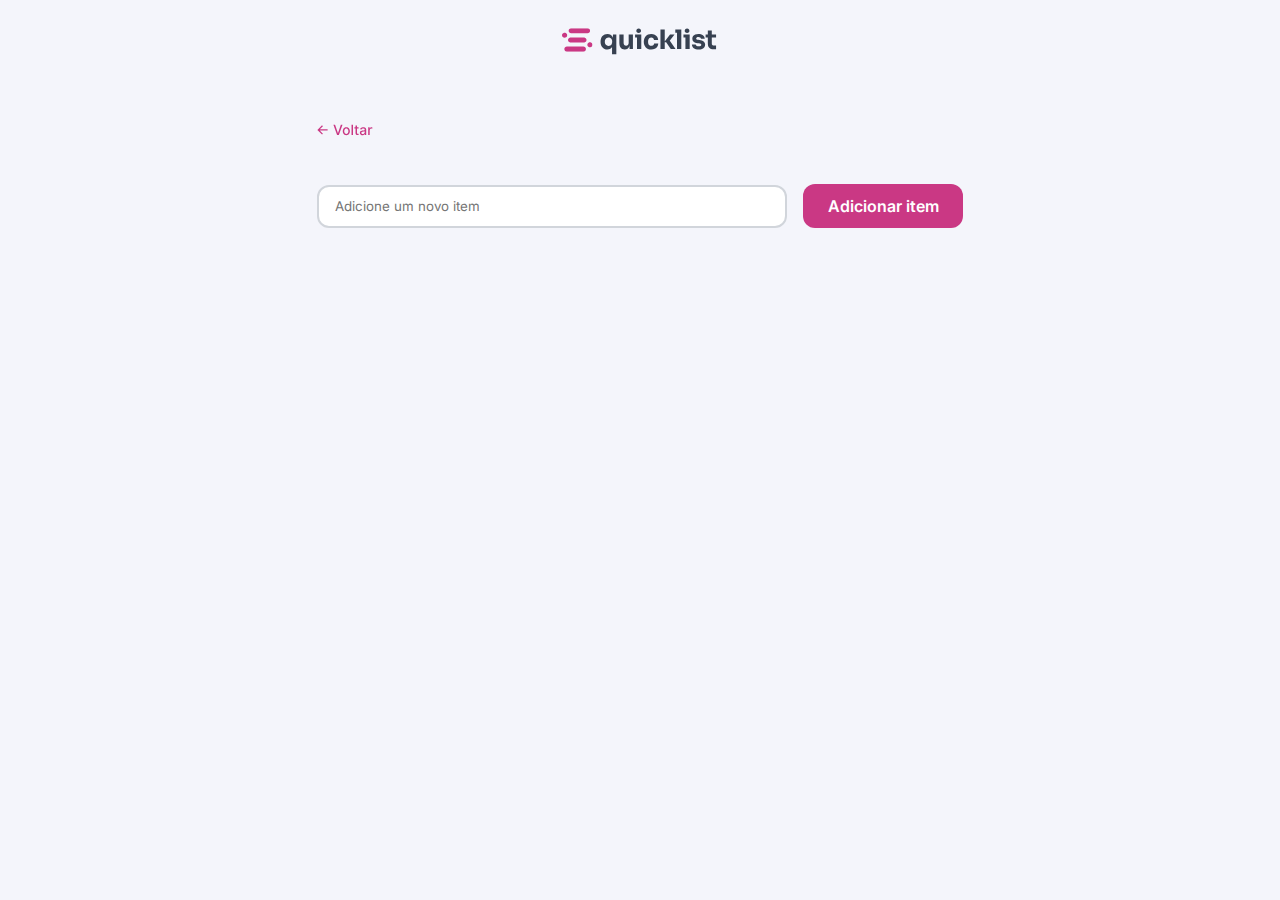
<file: index.html>
<!DOCTYPE html>
<html lang="pt-BR">

<head>
    <meta charset="UTF-8">
    <meta name="viewport" content="width=device-width, initial-scale=1.0">
    <title>Quicklist</title>

    <link rel="preconnect" href="https://fonts.googleapis.com">
    <link rel="preconnect" href="https://fonts.gstatic.com" crossorigin>
    <link
        href="https://fonts.googleapis.com/css2?family=Inter:ital,opsz,wght@0,14..32,100..900;1,14..32,100..900&display=swap"
        rel="stylesheet">

    <link rel="stylesheet" href="/css/index.css">
</head>

<body>
    <header>
        <img src="/public/image/logo.svg" alt="">
    </header>

    <main>
        <div id="main-container">

            <div id="back-and-title">
                <a href="./pages/home.html"><img src="/public/image/link button.svg" alt="Voltar"></a>


                <h2 id="quicklist-name"></h2>
            </div>

            <div class="input-and-add-item">
                <input id="input-item" class="default-input" placeholder="Adicione um novo item">
                <button id="add-btn">Adicionar item</button>
            </div>

            <div class="list">
            </div>

            <div class="remove-message">
                <div class="icon-and-message">
                    <img src="/public/image/warning-circle-filled.svg" alt="">
                    <span>O item foi removido da lista</span>
                </div>

                <div class="remove-message-btn">
                    <button id="remove-notification-btn"><img src="./public/image/Icon.svg" alt=""></button>
                </div>
            </div>
        </div>
        </div>
    </main>

</body>
<script src="./js/script.js"></script>

</html>
</file>
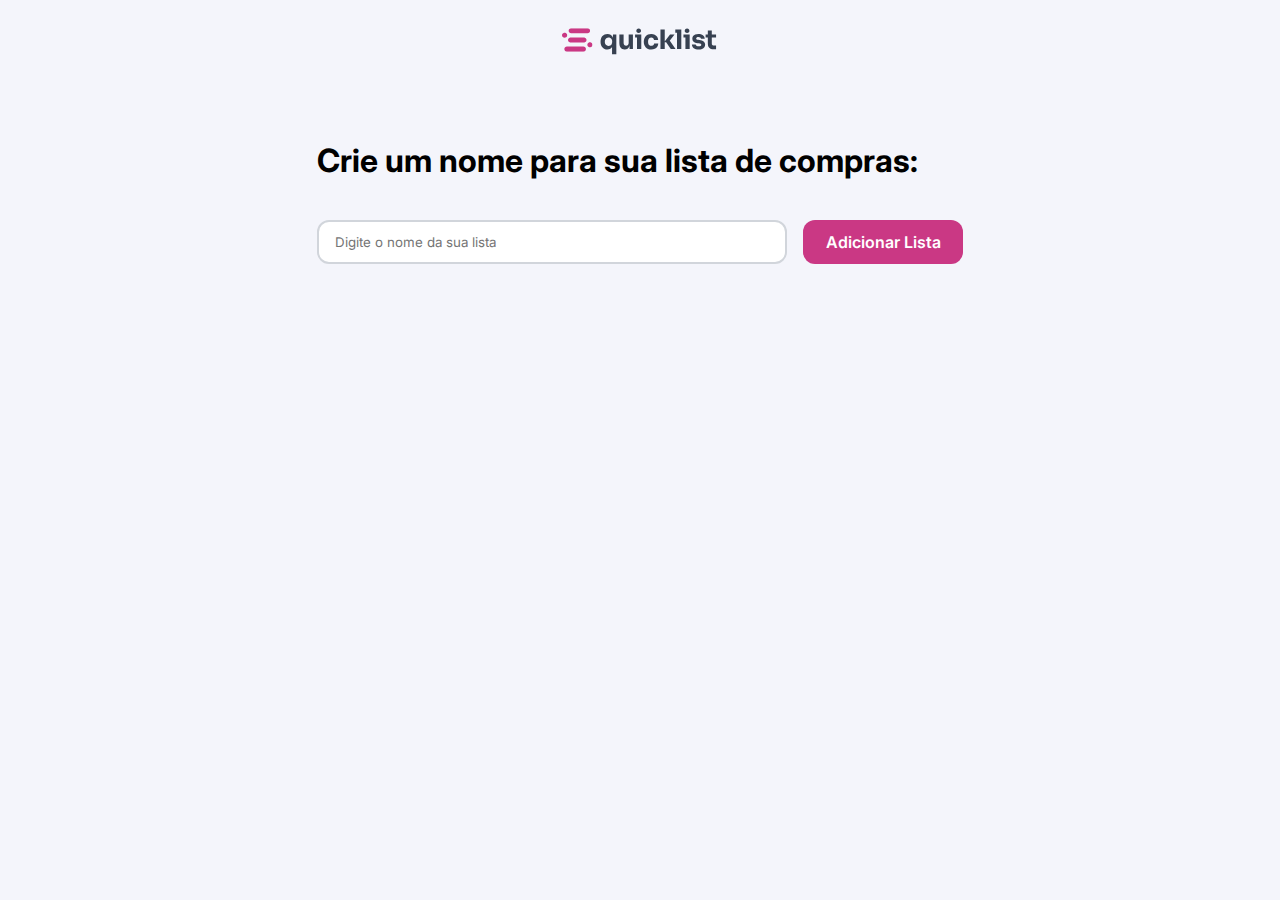
<file: pages/home.html>
<!DOCTYPE html>
<html lang="pt-BR">

<head>
    <meta charset="UTF-8">
    <meta name="viewport" content="width=device-width, initial-scale=1.0">
    <title>Página Inicial | Quicklist</title>

    <link rel="preconnect" href="https://fonts.googleapis.com">
    <link rel="preconnect" href="https://fonts.gstatic.com" crossorigin>
    <link
        href="https://fonts.googleapis.com/css2?family=Inter:ital,opsz,wght@0,14..32,100..900;1,14..32,100..900&display=swap"
        rel="stylesheet">

    <link rel="stylesheet" href="/css/index.css">
</head>

<body>
    <header>
        <img src="/public/image/logo.svg" alt="">
    </header>

    <div class="container">
        <div class="sub-container">
            <div id="title">
                <h1>Crie um nome para sua lista de compras:</h1>
            </div>

            <div class="input-listname-and-btn">
                <input type="text" class="default-input" id="input-listname" placeholder="Digite o nome da sua lista">
                <button id="add-list-btn">Adicionar Lista</button>
            </div>
        </div>
    </div>
</body>

<script>
    const addListBtn = document.getElementById('add-list-btn')
    const listnameInput = document.getElementById('input-listname')

    addListBtn.addEventListener('click', () => {
        const listname = listnameInput.value.trim()

        if (listname !== "") {
        localStorage.setItem("listName", listname)
        window.location.href = "../index.html";
        }
    })
</script>

</html>
</file>
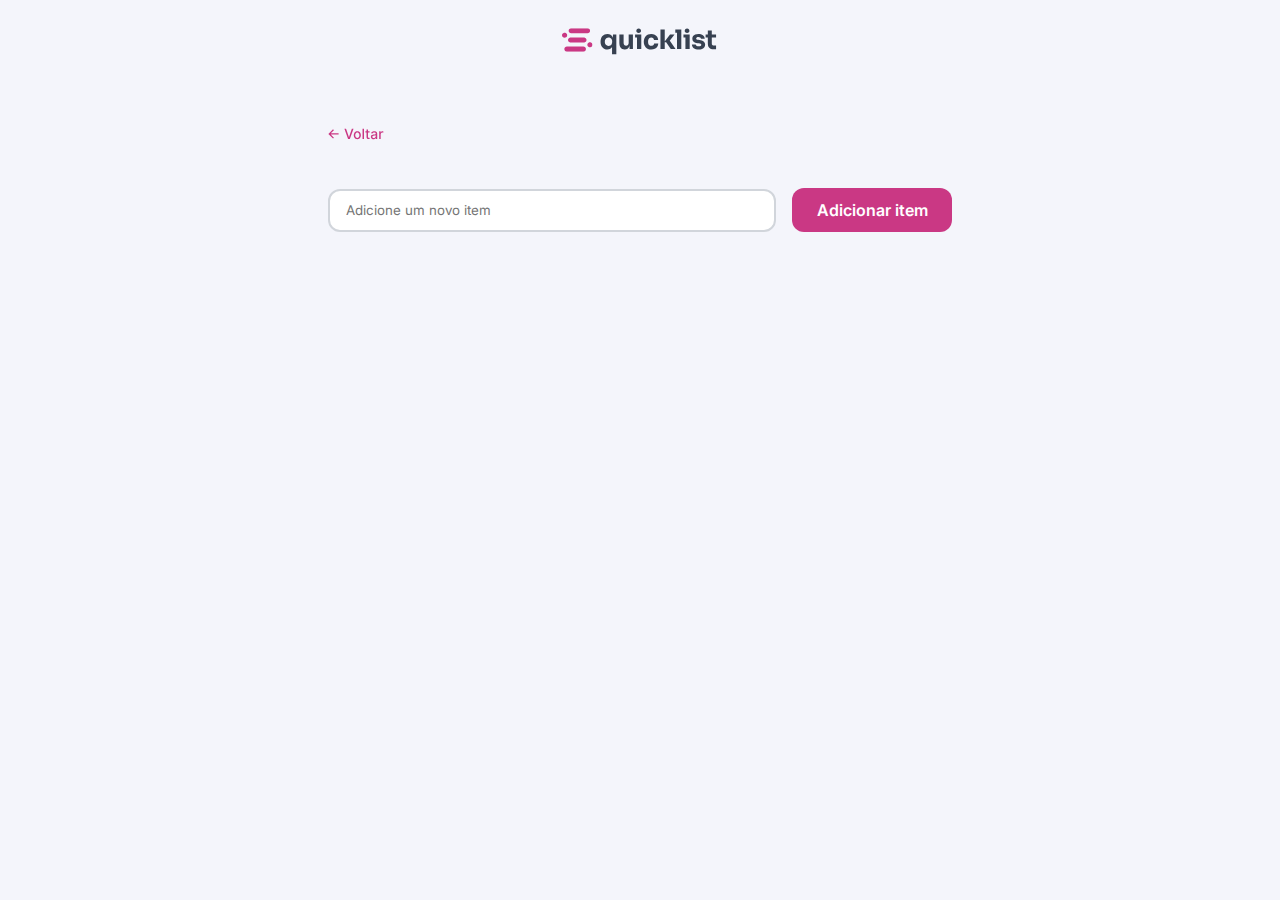
<file: pages/list.html>
<!DOCTYPE html>
<html lang="pt-BR">

<head>
    <meta charset="UTF-8">
    <meta name="viewport" content="width=device-width, initial-scale=1.0">
    <link rel="icon" href="../public/icon/quicklist-icon.svg" type="svg-icon">
    <title id="list-title"></title>

    <link rel="preconnect" href="https://fonts.googleapis.com">
    <link rel="preconnect" href="https://fonts.gstatic.com" crossorigin>
    <link
        href="https://fonts.googleapis.com/css2?family=Inter:ital,opsz,wght@0,14..32,100..900;1,14..32,100..900&display=swap"
        rel="stylesheet">

    <link rel="stylesheet" href="../public/css/index.css">
</head>

<body>
    <header>
        <a href="../index.html"><img src="../public/image/logo.svg" alt=""></a>
    </header>

    <main>
        <div id="main-container">

            <div id="back-and-title">
                <a href="../index.html"><img src="../public/image/link button.svg" alt="Voltar"></a>


                <h2 id="quicklist-name"></h2>
            </div>

            <div class="input-and-add-item">
                <input id="input-item" class="default-input" placeholder="Adicione um novo item">
                <button id="add-btn">Adicionar item</button>
            </div>

            <div class="alert">
                <div class="icon-and-message">
                    <img src="../public/image/warning-circle-filled.svg" alt="">
                    <span>Por favor, insira um item válido</span>
                </div>

                <div class="remove-message-btn">
                    <button id="remove-alert-btn"><img src="../public/image/remove-notification.svg"
                            alt=""></button>
                </div>
            </div>

            <div class="list">
            </div>

            <div class="remove-message">
                <div class="icon-and-message">
                    <img src="../public/image/warning-circle-filled.svg" alt="">
                    <span>O item foi removido da lista</span>
                </div>

                <div class="remove-message-btn">
                    <button id="remove-notification-btn"><img src="../public/image/remove-notification.svg"
                            alt=""></button>
                </div>
            </div>
        </div>
        </div>
    </main>

</body>
<script src="../js/list.js"></script>

</html>
</file>
<file: css/index.css>
@import url(./pseudo.css);
@import url(./main.css);
@import url(./sections.css);
@import url(./home.css);
</file>
<file: public/css/index.css>
@import url(./pseudo.css);
@import url(./main.css);
@import url(./sections.css);
@import url(./home.css);
</file>
